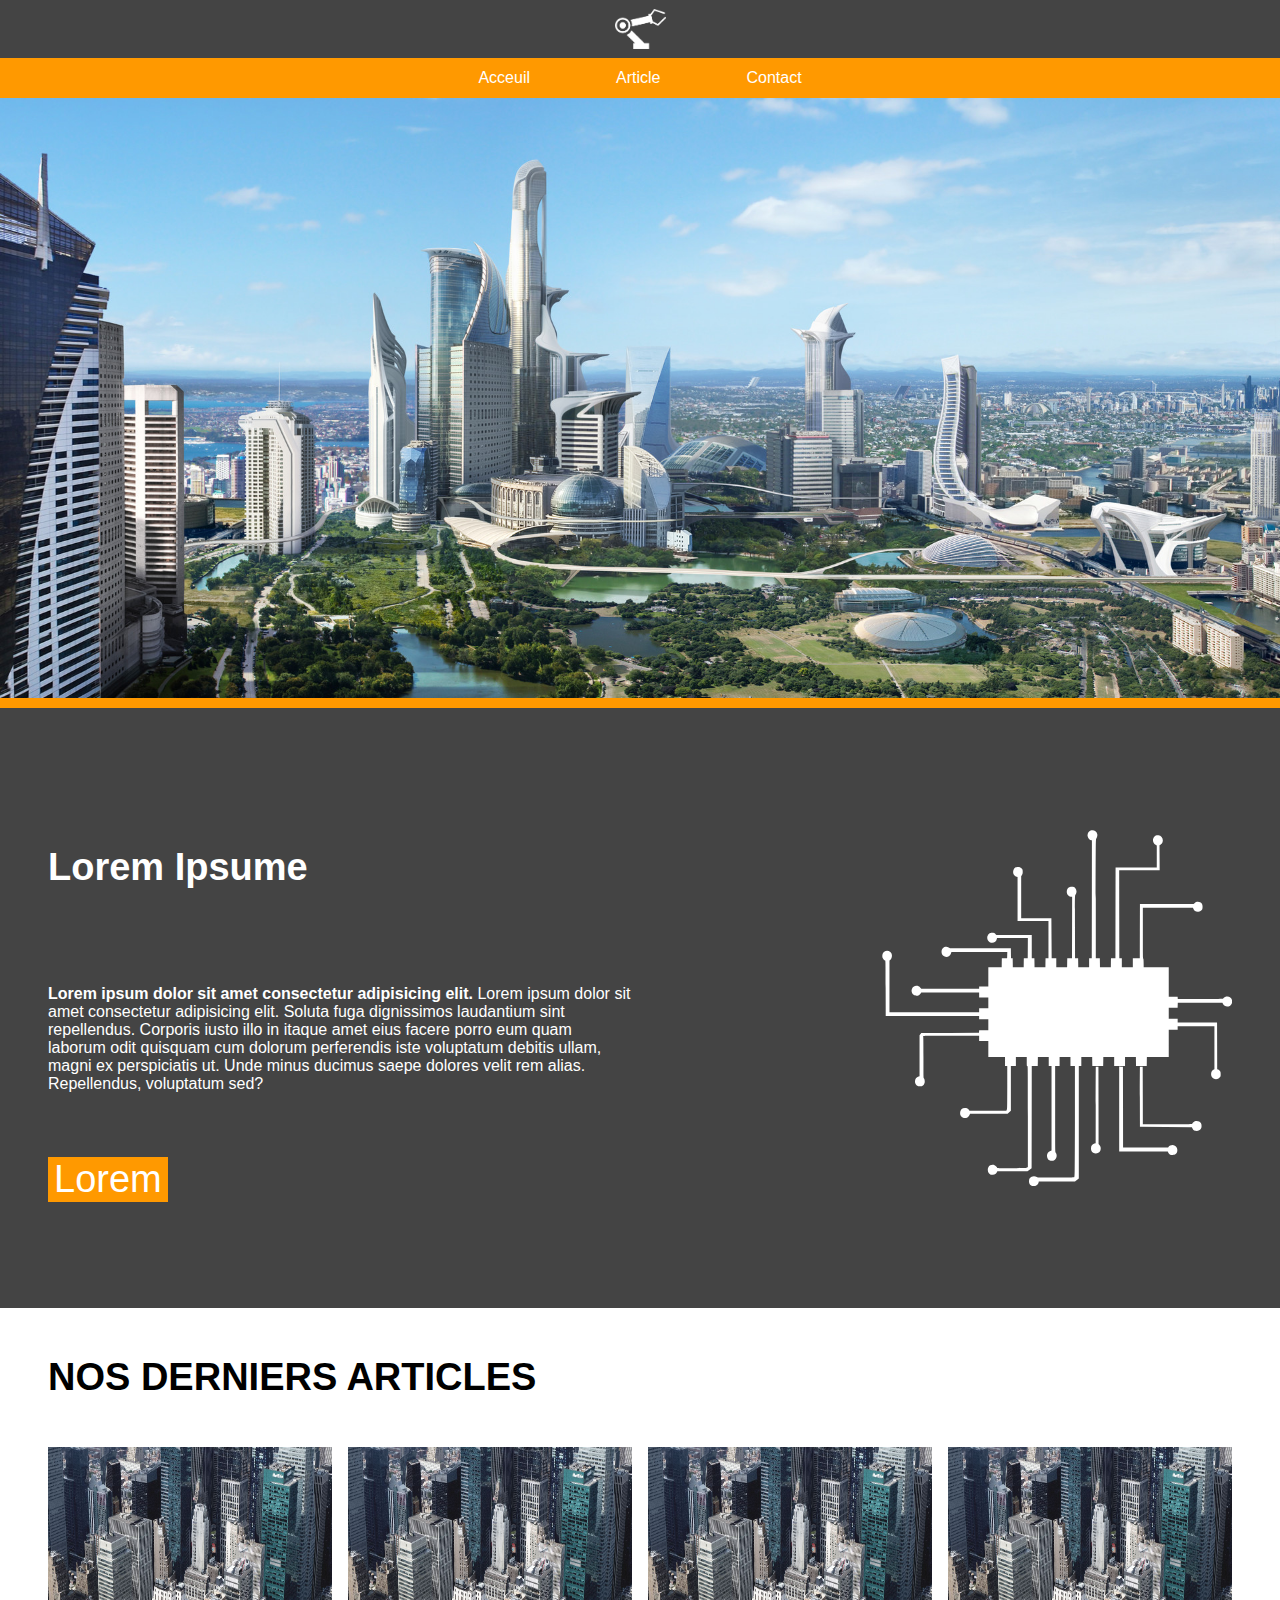
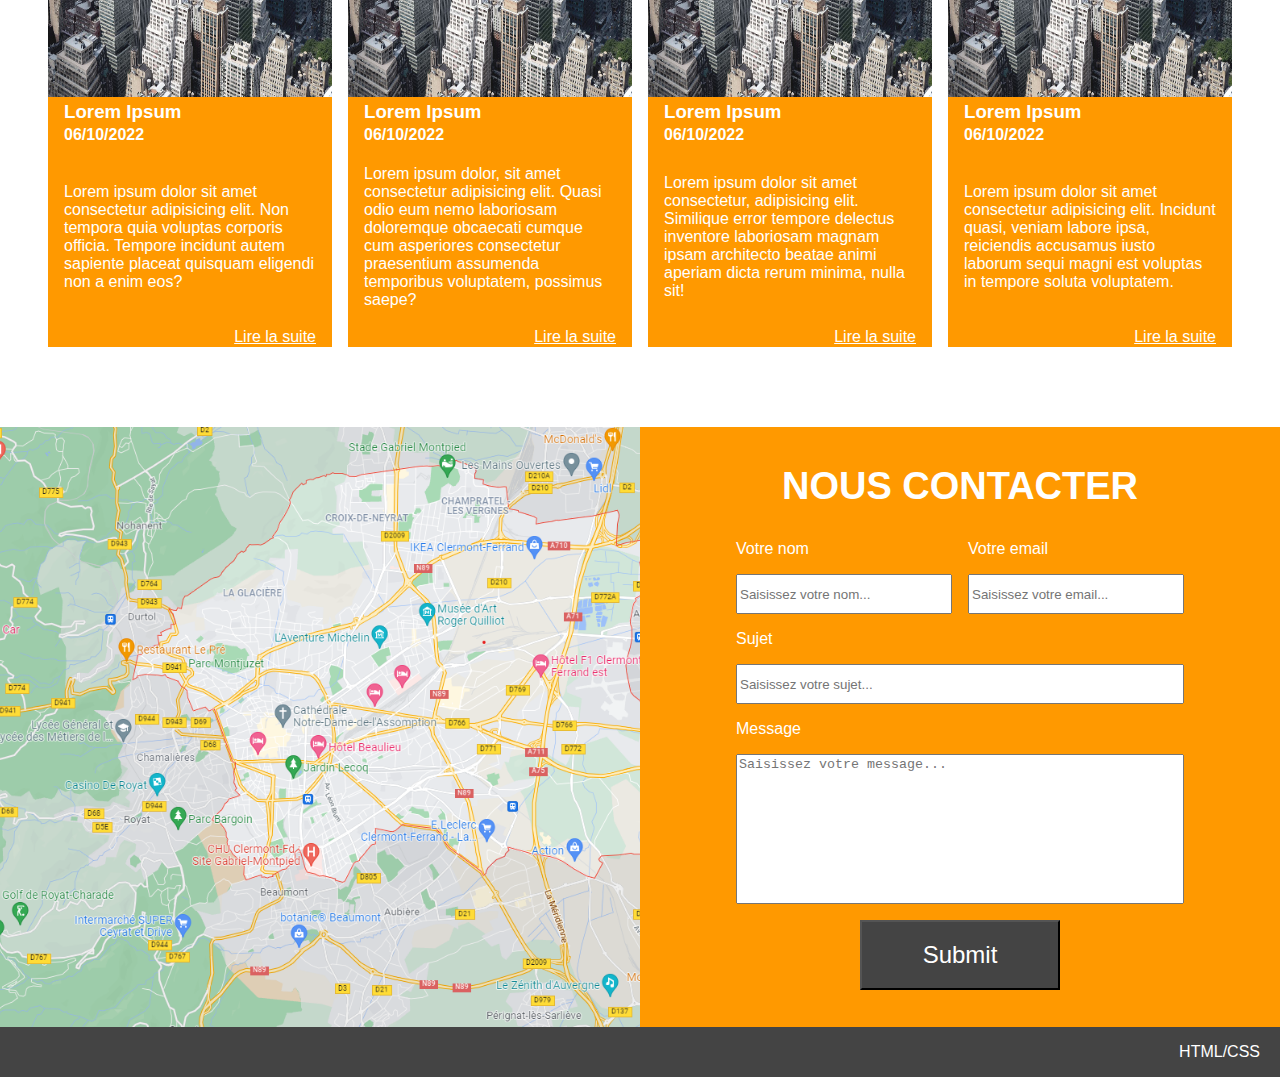
<file: index.html>
<!DOCTYPE html>
<html lang="fr">
<head>
    <meta charset="UTF-8">
    <link rel="stylesheet" href="style.css">
    <title>Document</title>
</head>
<body>
    <header>
        <div class="barregrise">
            <img src="assets/images/logo_white.png" alt="logo" class="logo">
        </div>
        <nav class="barreorange">
            <a href="#" class="lien">Acceuil</a>
            <a href="#" class="lien">Article</a>
            <a href="#" class="lien">Contact</a>
        </nav>
    </header>
        <div class="photo">
            <img src="assets/images/futuristic_city.jpg" alt="ville futuriste" class="city">
        </div>
        <div class="ptbar"></div>
        <div class="cardg">
            
                <div class="container1">
                    <h2>Lorem Ipsume</h2>
                    <p><strong>Lorem ipsum dolor sit amet consectetur adipisicing elit.</strong> Lorem ipsum dolor sit amet consectetur adipisicing elit. Soluta fuga dignissimos laudantium sint repellendus. Corporis iusto illo in itaque amet eius facere porro eum quam laborum odit quisquam cum dolorum perferendis iste voluptatum debitis ullam, magni ex perspiciatis ut. Unde minus ducimus saepe dolores velit rem alias. Repellendus, voluptatum sed?</p>
                    <button>Lorem</button>
                </div>
                <div class="puce">
                    <img src="assets/images/system_icon_white.svg" alt="puce déssiné">
                </div>
                
        </div>
        <div>
            <h2 class="NDA">NOS DERNIERS ARTICLES</h2>
        </div>
        <div class="cardb">
            <div class="card1">
                <img src="assets/images/card_city_img.jpg" alt="ville">
            <div class="para">
                <h3>Lorem Ipsum<br><span>06/10/2022</span></h3>
                
                <p>Lorem ipsum dolor sit amet consectetur adipisicing elit. Non tempora quia voluptas corporis officia. Tempore incidunt autem sapiente placeat quisquam eligendi non a enim eos?</p>
                <a href="#" class="ancre">Lire la suite</a>
            </div>    
                
            </div>
            <div class="card2">
                <img src="assets/images/card_city_img.jpg" alt="ville">
                <div class="para">
                    <h3>Lorem Ipsum<br><span>06/10/2022</span></h3>
                    
                    <p>Lorem ipsum dolor, sit amet consectetur adipisicing elit. Quasi odio eum nemo laboriosam doloremque obcaecati cumque cum asperiores consectetur praesentium assumenda temporibus voluptatem, possimus saepe?</p>
                    <a href="#" class="ancre">Lire la suite</a>
                </div>
                
            </div>
            <div class="card3">
                <img src="assets/images/card_city_img.jpg" alt="ville">
                <div class="para">
                    <h3>Lorem Ipsum<br><span>06/10/2022</span></h3>
                    
                    <p>Lorem ipsum dolor sit amet consectetur, adipisicing elit. Similique error tempore delectus inventore laboriosam magnam ipsam architecto beatae animi aperiam dicta rerum minima, nulla sit!</p>
                    <a href="#" class="ancre">Lire la suite</a>
                </div>
                
            </div>
            <div class="card4">
                <img src="assets/images/card_city_img.jpg" alt="ville">
                <div class="para">
                    <h3>Lorem Ipsum<br><span>06/10/2022</span></h3>
                    
                    <p>Lorem ipsum dolor sit amet consectetur adipisicing elit. Incidunt quasi, veniam labore ipsa, reiciendis accusamus iusto laborum sequi magni est voluptas in tempore soluta voluptatem.</p>
                    <a href="#" class="ancre">Lire la suite</a>
                </div>
                
            </div>
        </div>
            <div class="form">
                <div class="carte">
                    <img src="assets/images/map.png" alt="carte">
                </div>
                <div class="form2"> 
                    <form>
                    
                        <h3 class="ft">NOUS CONTACTER</h3>
                            
                            <div class="fp1">
                                <div>
                                    <label for="fname">Votre nom</label>
                                    <input type="text" id="fname" name="Votre NOM" placeholder="Saisissez votre nom...">
                                </div>
                                <div>
                                    <label for="email">Votre email</label>
                                    <input type="email" id="email" name="Votre email" placeholder="Saisissez votre email...">
                                </div>
                            </div>
                            <div class="fp2">
                                <label for="sujet">Sujet</label>
                                <input type="text" id="sujet" name="Sujet" placeholder="Saisissez votre sujet...">
                                <label for="mess">Message</label>
                                <textarea name="mess" id="mess" placeholder="Saisissez votre message..."></textarea>
                                <div class="submit">    
                                    <input class="btn1" type="submit">
                                </div>
                            </div>
                        
                    </form>
                </div>
        </div>
        <div class="barg">
            <span>HTML/CSS</span>
        </div>
</body>
</html>
</file>
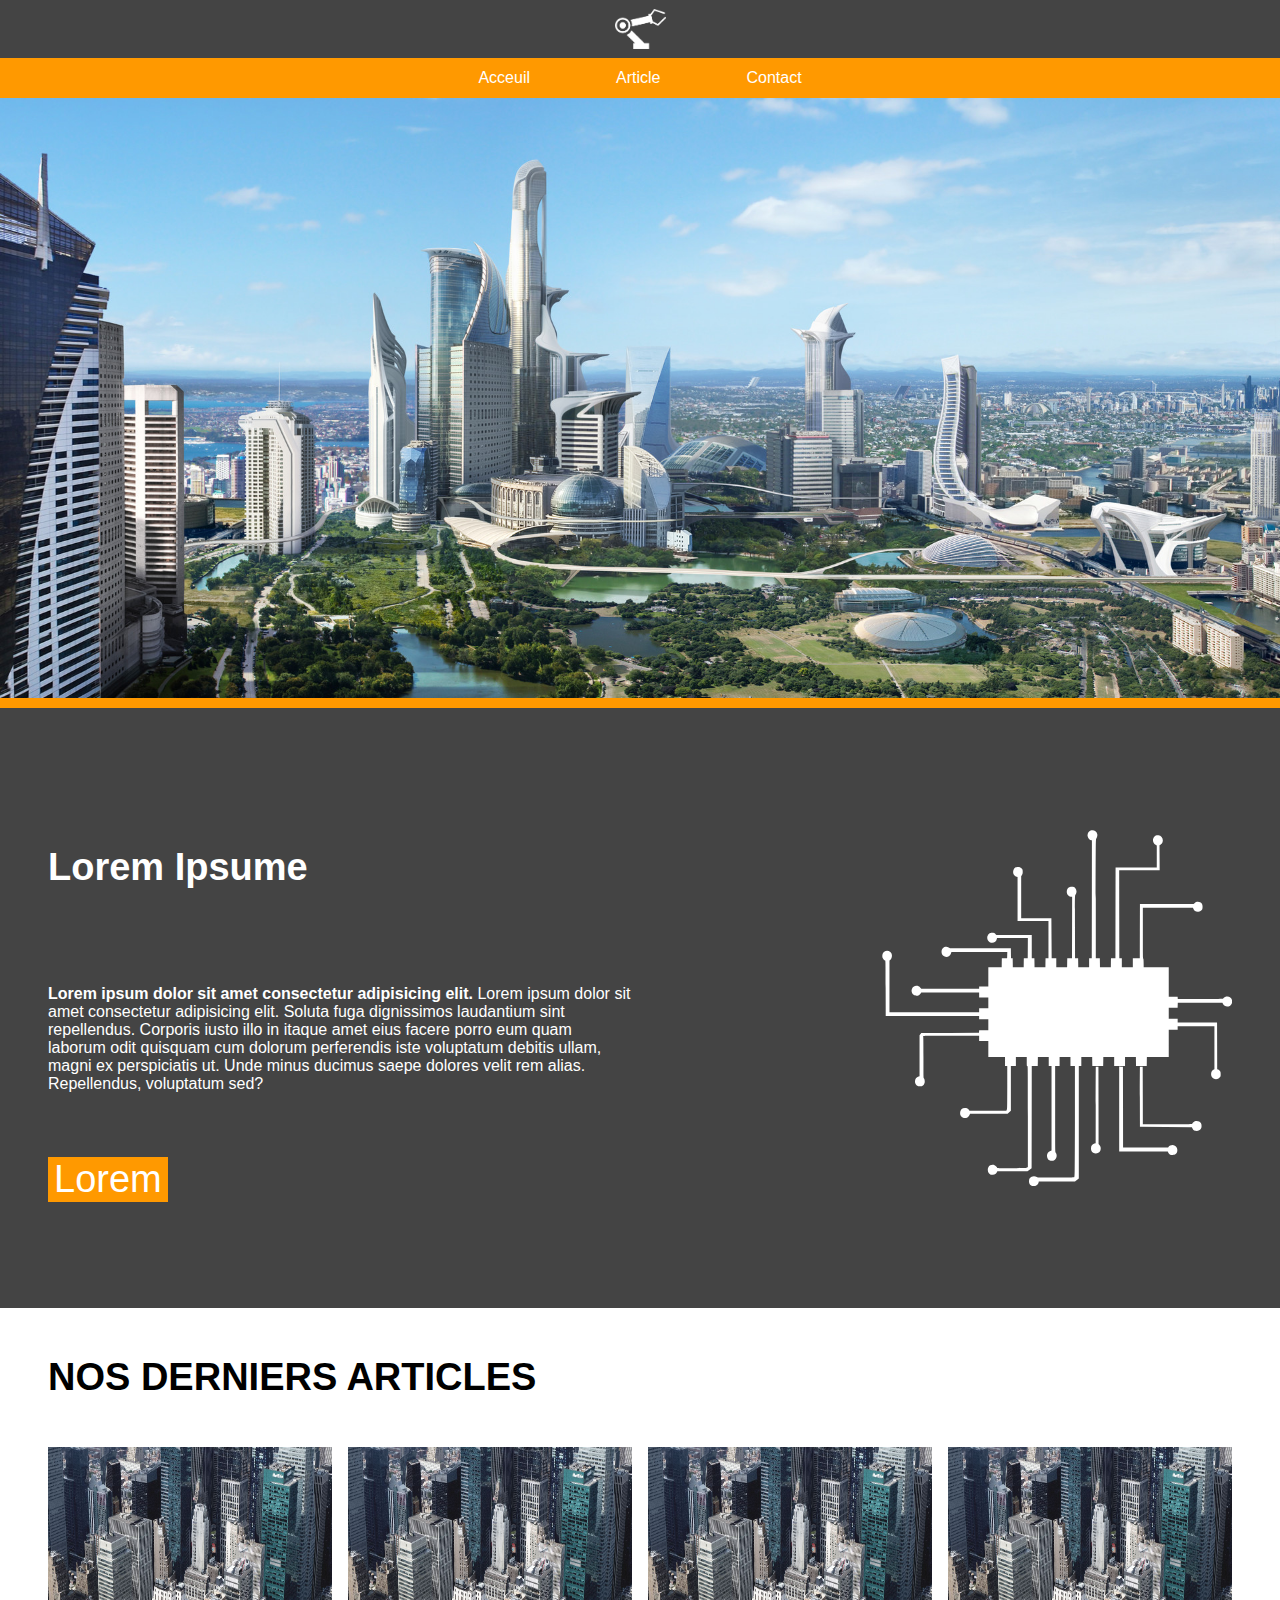
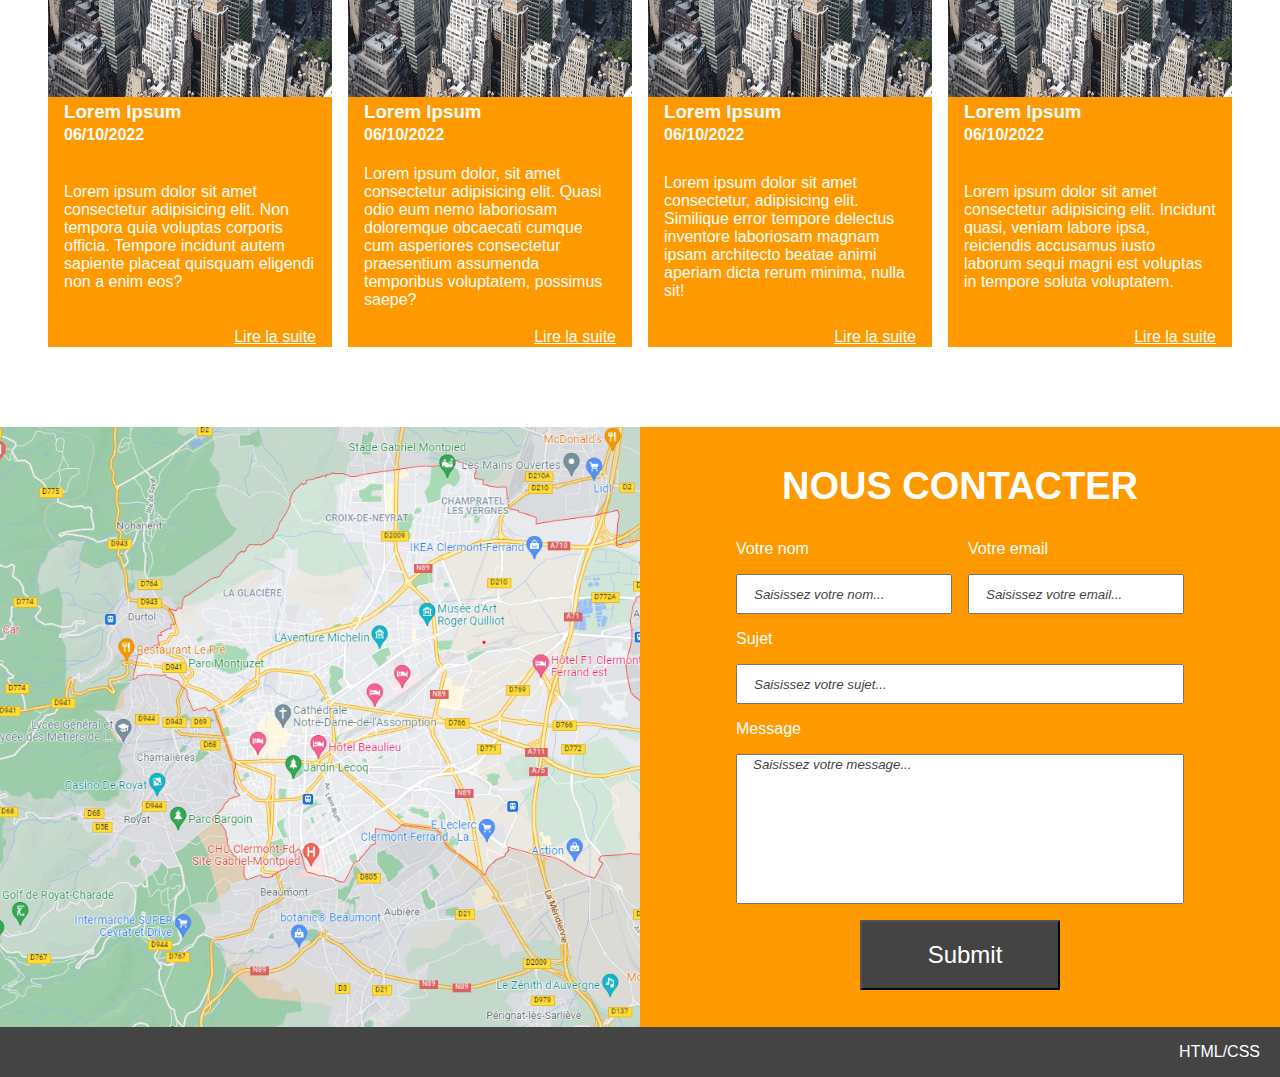
<file: exo1/index.html>
<!DOCTYPE html>
<html lang="fr">
<head>
    <meta charset="UTF-8">
    <link rel="stylesheet" href="style.css">
    <title>Document</title>
</head>
<body>
    <header>
        <div class="barregrise">
            <img src="assets/images/logo_white.png" alt="logo" class="logo">
        </div>
        <nav class="barreorange">
            <a href="#" class="lien">Acceuil</a>
            <a href="#" class="lien">Article</a>
            <a href="#" class="lien">Contact</a>
        </nav>
    </header>
        <div class="photo">
            <img src="assets/images/futuristic_city.jpg" alt="ville futuriste" class="city">
        </div>
        <div class="ptbar"></div>
        <div class="cardg">
            
                <div class="container1">
                    <h2>Lorem Ipsume</h2>
                    <p><strong>Lorem ipsum dolor sit amet consectetur adipisicing elit.</strong> Lorem ipsum dolor sit amet consectetur adipisicing elit. Soluta fuga dignissimos laudantium sint repellendus. Corporis iusto illo in itaque amet eius facere porro eum quam laborum odit quisquam cum dolorum perferendis iste voluptatum debitis ullam, magni ex perspiciatis ut. Unde minus ducimus saepe dolores velit rem alias. Repellendus, voluptatum sed?</p>
                    <button>Lorem</button>
                </div>
                <div class="puce">
                    <img src="assets/images/system_icon_white.svg" alt="puce déssiné">
                </div>
                
        </div>
        <div>
            <h2 class="NDA">NOS DERNIERS ARTICLES</h2>
        </div>
        <div class="cardb">
            <div class="card1">
                <img src="assets/images/card_city_img.jpg" alt="ville">
            <div class="para">
                <h3>Lorem Ipsum<br><span>06/10/2022</span></h3>
                
                <p>Lorem ipsum dolor sit amet consectetur adipisicing elit. Non tempora quia voluptas corporis officia. Tempore incidunt autem sapiente placeat quisquam eligendi non a enim eos?</p>
                <a href="#" class="ancre">Lire la suite</a>
            </div>    
                
            </div>
            <div class="card2">
                <img src="assets/images/card_city_img.jpg" alt="ville">
                <div class="para">
                    <h3>Lorem Ipsum<br><span>06/10/2022</span></h3>
                    
                    <p>Lorem ipsum dolor, sit amet consectetur adipisicing elit. Quasi odio eum nemo laboriosam doloremque obcaecati cumque cum asperiores consectetur praesentium assumenda temporibus voluptatem, possimus saepe?</p>
                    <a href="#" class="ancre">Lire la suite</a>
                </div>
                
            </div>
            <div class="card3">
                <img src="assets/images/card_city_img.jpg" alt="ville">
                <div class="para">
                    <h3>Lorem Ipsum<br><span>06/10/2022</span></h3>
                    
                    <p>Lorem ipsum dolor sit amet consectetur, adipisicing elit. Similique error tempore delectus inventore laboriosam magnam ipsam architecto beatae animi aperiam dicta rerum minima, nulla sit!</p>
                    <a href="#" class="ancre">Lire la suite</a>
                </div>
                
            </div>
            <div class="card4">
                <img src="assets/images/card_city_img.jpg" alt="ville">
                <div class="para">
                    <h3>Lorem Ipsum<br><span>06/10/2022</span></h3>
                    
                    <p>Lorem ipsum dolor sit amet consectetur adipisicing elit. Incidunt quasi, veniam labore ipsa, reiciendis accusamus iusto laborum sequi magni est voluptas in tempore soluta voluptatem.</p>
                    <a href="#" class="ancre">Lire la suite</a>
                </div>
                
            </div>
        </div>
            <div class="form">
                <div class="carte">
                    <img src="assets/images/map.png" alt="carte">
                </div>
                <div class="form2"> 
                    <form>
                        <h3 class="ft">NOUS CONTACTER</h3>
                            <div class="fp1">
                    
                            
                                <div>
                                    <label for="fname">Votre nom</label>
                                    <input type="text" id="fname" name="Votre NOM" placeholder="Saisissez votre nom...">
                                </div>
                                <div>
                                    <label for="email">Votre email</label>
                                    <input type="email" id="email" name="Votre email" placeholder="Saisissez votre email...">
                                </div>
                            </div>
                            <div class="fp2">
                                <label for="sujet">Sujet</label>
                                <input type="text" id="sujet" name="Sujet" placeholder="Saisissez votre sujet...">
                                <label for="mess">Message</label>
                                <textarea name="mess" id="mess" placeholder="Saisissez votre message..."></textarea>
                                <div class="submit">    
                                    <input class="btn1" type="submit">
                                </div>
                            </div>
                        
                    </form>
                </div>
        </div>
        <div class="barg">
            <span>HTML/CSS</span>
        </div>
</body>
</html>
</file>
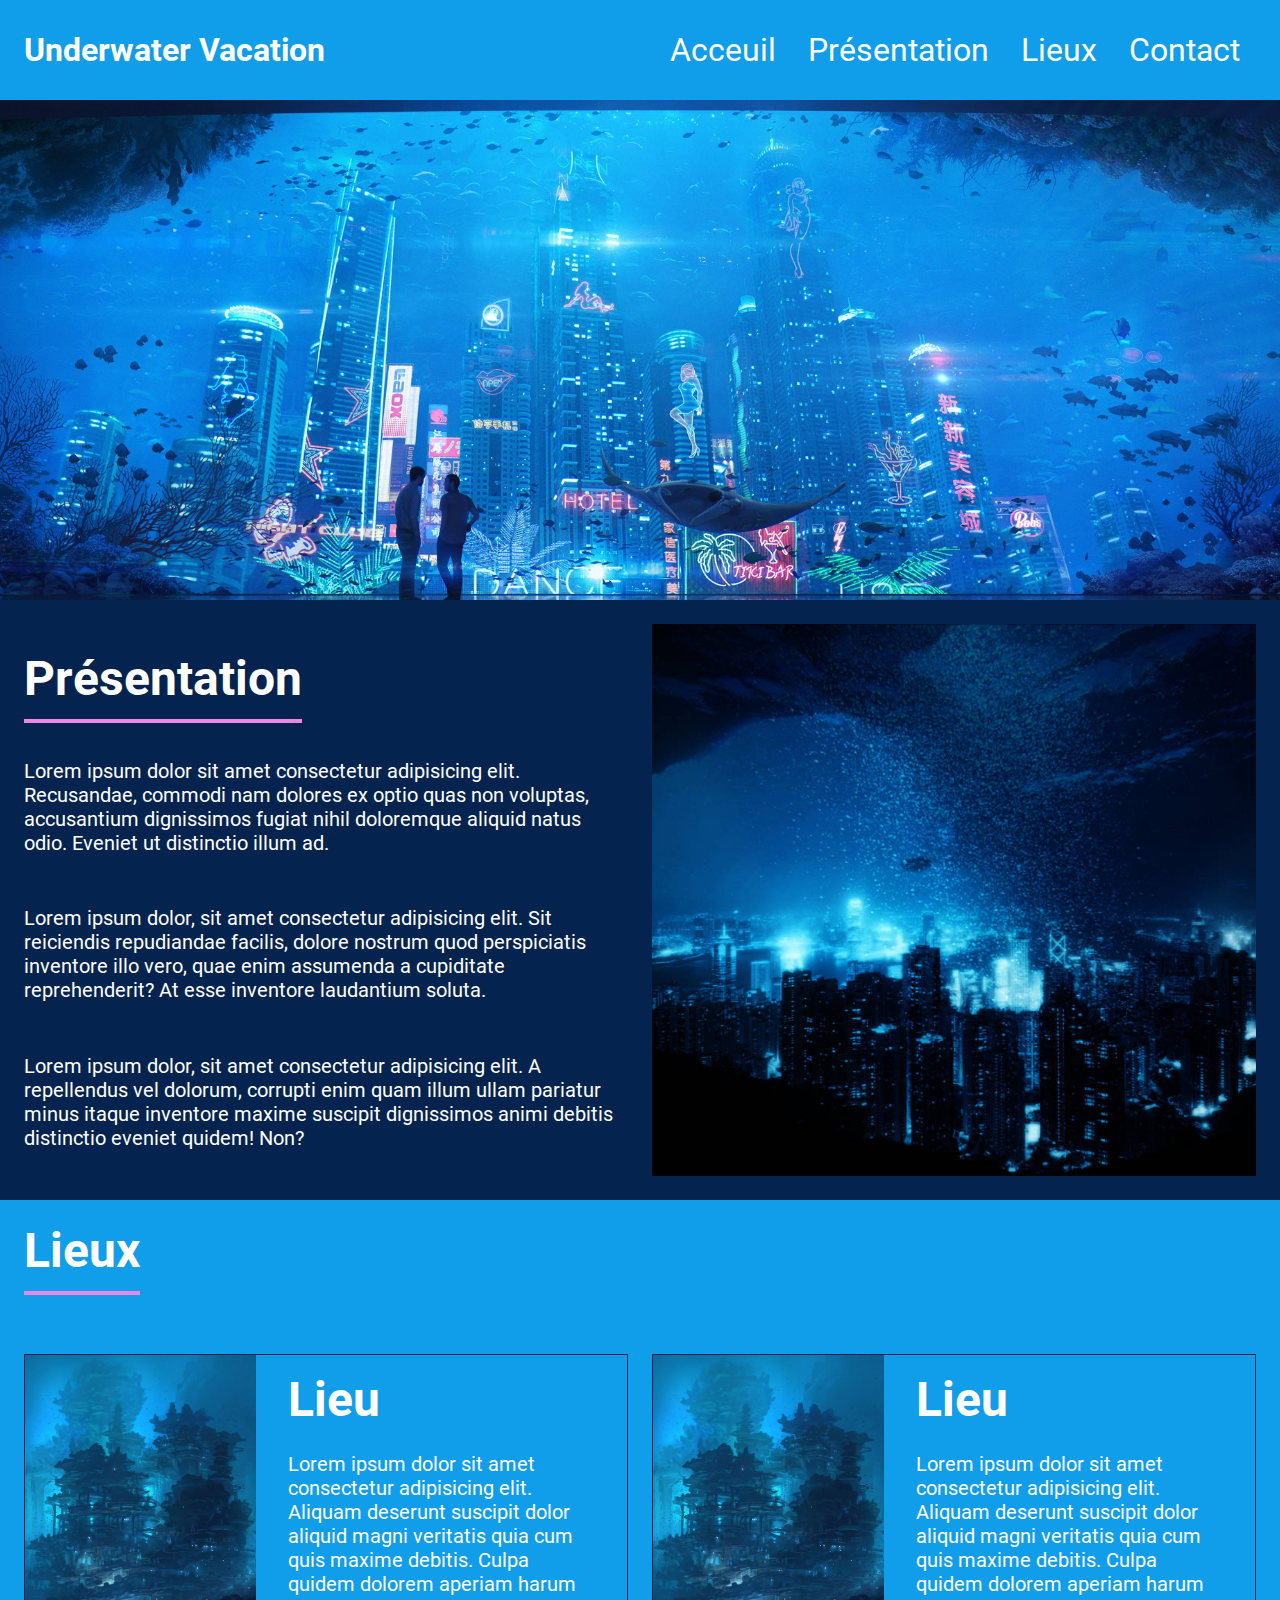
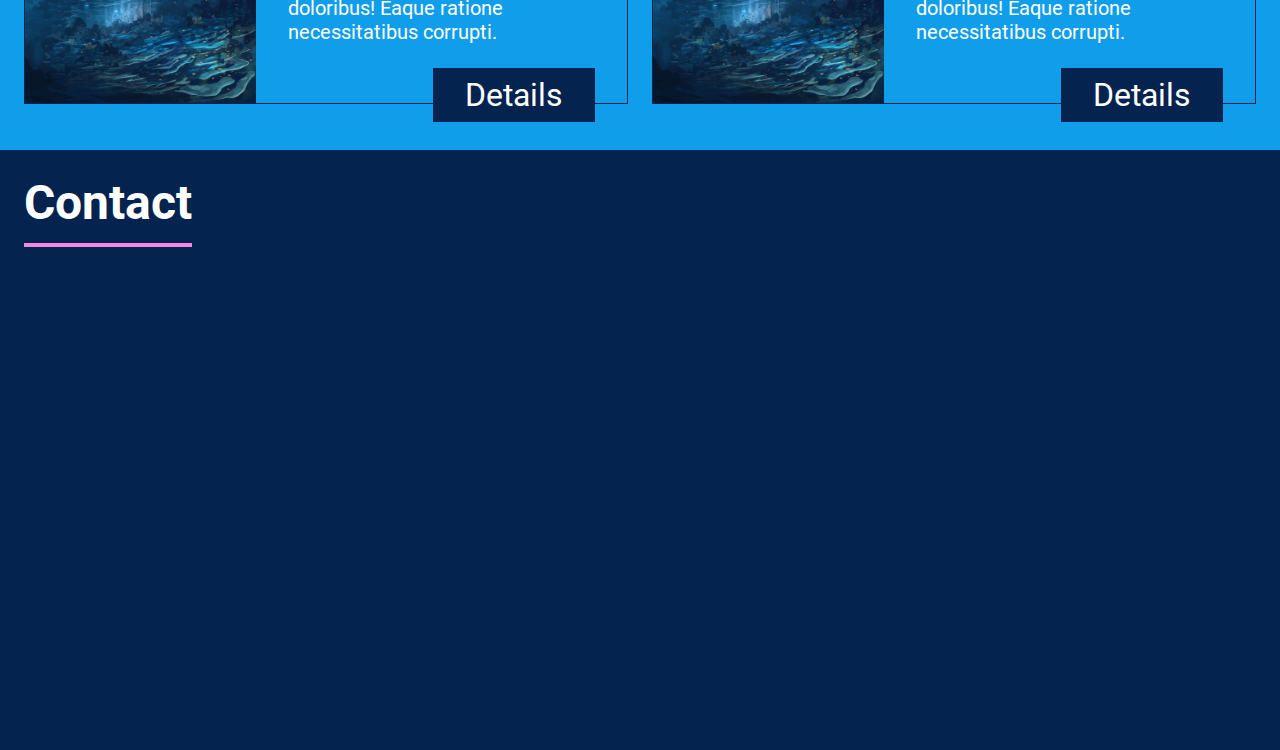
<file: exo2/index.html>
<!DOCTYPE html>
<html lang="fr">

<head>
    <meta charset="UTF-8">
    <link rel="stylesheet" href="style.css">
    <title>Underwater vacation</title>
</head>
<body>
    <nav class="navbar">
        <h1>Underwater Vacation</h1>
        <div class="nav">
           <a href="#">Acceuil</a> 
           <a href="#">Présentation</a> 
           <a href="#">Lieux</a> 
           <a href="#">Contact</a> 
        </div>
    </nav>
    <img src="img/cover-img.jpg" alt="cover image">
    <div class="card">
        <div class="para">
            <h2 class="underline">Présentation</h2>
            <p>Lorem ipsum dolor sit amet consectetur adipisicing elit. Recusandae, commodi nam dolores ex optio quas non voluptas, accusantium dignissimos fugiat nihil doloremque aliquid natus odio. Eveniet ut distinctio illum ad.</p>
            <p>Lorem ipsum dolor, sit amet consectetur adipisicing elit. Sit reiciendis repudiandae facilis, dolore nostrum quod perspiciatis inventore illo vero, quae enim assumenda a cupiditate reprehenderit? At esse inventore laudantium soluta.</p>
            <p>Lorem ipsum dolor, sit amet consectetur adipisicing elit. A repellendus vel dolorum, corrupti enim quam illum ullam pariatur minus itaque inventore maxime suscipit dignissimos animi debitis distinctio eveniet quidem! Non?</p>
        </div>
        <div class="img1">
            <img src="img/presentation-img.jpg" alt="">
        </div>
    </div>
    <div class="card2">
        <h2 class="underline">Lieux</h2>
        <div class="card_detail">
            <div class="detail">
                <img src="img/lieux-img.jpg" alt="image lieux">
                <div class="parad">
                    <h3>Lieu</h3>
                    <p>Lorem ipsum dolor sit amet consectetur adipisicing elit. Aliquam deserunt suscipit dolor aliquid magni veritatis quia cum quis maxime debitis. Culpa quidem dolorem aperiam harum doloribus! Eaque ratione necessitatibus corrupti.</p>
                    <a href="#">Details</a>
                </div>
            </div>
            <div class="detail">
                <img src="img/lieux-img.jpg" alt="image lieux">
                <div class="parad">
                    <h3>Lieu</h3>
                    <p>Lorem ipsum dolor sit amet consectetur adipisicing elit. Aliquam deserunt suscipit dolor aliquid magni veritatis quia cum quis maxime debitis. Culpa quidem dolorem aperiam harum doloribus! Eaque ratione necessitatibus corrupti.</p>
                    <a href="#">Details</a>
                </div>
            </div>
        </div>
    </div>
    <form class="form_contact card">
        <h2 class="underline">Contact</h2>
    </form>
</body>
</html>
</file>
<file: style.css>
* {
    box-sizing: border-box;
}
body{
    padding: 0;
    margin: 0;
    font-family: 'Franklin Gothic Medium', 'Arial Narrow', Arial, sans-serif;
}
img{
    max-width: 100%;
}
.barregrise{
    background-color: #444444;
    height: 58px;
    display: flex;
    justify-content: center;
    align-items: center;
}
.logo{
    width: 51px;
    height: 40px;
}
.barreorange{
    background-color: #FF9900;
    height: 40px;
    display: flex;
    justify-content: center;
}
.lien{
    font-size: 16px;
    padding:0 43px;
    color: #ffffff;
    text-decoration: none;
    display: flex;
    justify-content: center;
    align-items: center;
}
.lien:hover{
    background-color: #444444;
}
.city{
    display: block;
    object-position: center;
    object-fit: cover;
    height: 600px;
    width: 100%;
}
.ptbar{
    background-color: #FF9900;
    height: 10px;
}
.container{
    width: 80%;
    margin: 0 auto;
    display: flex;
    justify-content: space-around;
    align-items: center;
}

   

.cardg h2{
    
    
    font-size: 38px;
}
.cardg p{
    
    font-size: 16px;
}
.cardg button{
    font-size: 38px;
    background-color: #FF9900;
    color: #ffffff;
    border: none;
    
    cursor: pointer;
}
.cardg{
    background-color: #444444;
    height: 600px;
    display: flex;
    color: #ffffff;
    display: flex;
    padding: 3rem;
    gap: 1rem;
}


.puce img{
    width: 60%;
    
}
.container1, .puce{
    width: 50%;
    height: 100%;
}
.container1{
    display: flex;
    flex-direction: column;
    align-items: start;
    justify-content: center;
    gap: 3rem;
}
.puce{
    display: flex;
    justify-content: end;
    align-items: center;
}
.card1, .card2, .card3, .card4{
    background-color: #FF9900;
    width: 400px;
    height: 500px;
    
}

.NDA{
    padding: 3rem;
    font-size: 38px;
    margin: 0 auto;
}
.cardb img{
    height: 50%;
}
.cardb{
    display: flex;
    justify-content: space-between;
    align-items: center;
    gap: 1rem;
    padding: 0 3rem 5rem 3rem;
}
.para{
    padding:0 1rem;
    color: #ffffff;
    height: 49%;
    display: flex;
    flex-direction: column;
    justify-content: space-between;

}
.para h3{
    margin: 0;
    
}
.ancre{
    display: flex;
    align-self: end;
    color: #ffffff;
}
.cardb p {
    margin: 0;
}
.cardb span{
    font-size: 16px;
}
.form{
    background-color: #FF9900;
    color: #ffffff;
    height: 100%;
}
.form{
    display: flex;
    justify-content: space-between;
    height: 600px;
}
.carte{
    width: 50%;
    
}

.carte img{
    display: block;
    object-fit: cover;
    height: 100%;
}
.form2{
    width: 50%;
    height: 100%;
    display: flex;
    flex-direction: column;
    align-items: center;
}
form{
    height: 100%;
    width: 80%;
}
form h3{
    font-size: 38px;
    text-align: center;
    margin-bottom: 0;
}
.fp1{
    display: flex;
    justify-content: center;
    gap: 1rem;
    padding:2rem 2rem 1rem 2rem;
}
.fp1 div{
    display: flex;
    flex-direction: column;
    width: 100%;
    gap: 1rem;
}
.fp1 label{
    font-size: 16px;
}
.fp1 input{
    height: 40px;
}
.fp2{
    display: flex;
    flex-direction: column;
    padding: 0 2rem 1rem 2rem;
    gap: 1rem;
}
.fp2 input{
    height: 40px;
}
textarea{
    resize: none;
    height: 150px;
}
.submit{
    display: flex;
    justify-content: center;
}
.submit input{
    font-size: 24px;
    width: 200px;
    height: 70px;
    background-color: #444444;
    color: #ffffff;
}
.barg{
    background-color: #444444;
    height: 50px;
    display: flex;
    justify-content: end;
    align-items: center;
    color: #ffffff;
}
.barg span{
    padding-right: 20px;
}
</file>
<file: exo1/style.css>
* {
    box-sizing: border-box;
}
body{
    padding: 0;
    margin: 0;
    font-family: 'Franklin Gothic Medium', 'Arial Narrow', Arial, sans-serif;
}
img{
    max-width: 100%;
}
.barregrise{
    background-color: #444444;
    height: 58px;
    display: flex;
    justify-content: center;
    align-items: center;
}
.logo{
    width: 51px;
    height: 40px;
}
.barreorange{
    background-color: #FF9900;
    height: 40px;
    display: flex;
    justify-content: center;
}
.lien{
    font-size: 16px;
    padding:0 43px;
    color: #ffffff;
    text-decoration: none;
    display: flex;
    justify-content: center;
    align-items: center;
}
.lien:hover{
    background-color: #444444;
}
.city{
    display: block;
    object-position: center;
    object-fit: cover;
    height: 600px;
    width: 100%;
}
.ptbar{
    background-color: #FF9900;
    height: 10px;
}
.container{
    width: 80%;
    margin: 0 auto;
    display: flex;
    justify-content: space-around;
    align-items: center;
}

   

.cardg h2{
    
    
    font-size: 38px;
}
.cardg p{
    
    font-size: 16px;
}
.cardg button{
    font-size: 38px;
    background-color: #FF9900;
    color: #ffffff;
    border: none;
    
    cursor: pointer;
}
.cardg{
    background-color: #444444;
    height: 600px;
    display: flex;
    color: #ffffff;
    display: flex;
    padding: 3rem;
    gap: 1rem;
}


.puce img{
    width: 60%;
    
}
.container1, .puce{
    width: 50%;
    height: 100%;
}
.container1{
    display: flex;
    flex-direction: column;
    align-items: start;
    justify-content: center;
    gap: 3rem;
}
.puce{
    display: flex;
    justify-content: end;
    align-items: center;
}
.card1, .card2, .card3, .card4{
    background-color: #FF9900;
    width: 400px;
    height: 500px;
    
}

.NDA{
    padding: 3rem;
    font-size: 38px;
    margin: 0 auto;
}
.cardb img{
    height: 50%;
}
.cardb{
    display: flex;
    justify-content: space-between;
    align-items: center;
    gap: 1rem;
    padding: 0 3rem 5rem 3rem;
}
.para{
    padding:0 1rem;
    color: #ffffff;
    height: 49%;
    display: flex;
    flex-direction: column;
    justify-content: space-between;

}
.para h3{
    margin: 0;
    
}
.ancre{
    display: flex;
    align-self: end;
    color: #ffffff;
}
.cardb p {
    margin: 0;
}
.cardb span{
    font-size: 16px;
}
.form{
    background-color: #FF9900;
    color: #ffffff;
    height: 100%;
}
.form{
    display: flex;
    justify-content: space-between;
    height: 600px;
}
.carte{
    width: 50%;
    
}

.carte img{
    display: block;
    object-fit: cover;
    height: 100%;
}
.form2{
    width: 50%;
    height: 100%;
    display: flex;
    flex-direction: column;
    align-items: center;
}
form{
    height: 100%;
    width: 80%;
}
form h3{
    font-size: 38px;
    text-align: center;
    margin-bottom: 0;
}
.fp1{
    display: flex;
    justify-content: center;
    gap: 1rem;
    padding:2rem 2rem 1rem 2rem;
}
.fp1 div{
    display: flex;
    flex-direction: column;
    width: 100%;
    gap: 1rem;
}
.fp1 label{
    font-size: 16px;
}
.fp1 input{
    height: 40px;
    padding-left: 1rem;
}
.fp1 input::placeholder{
    font-style: italic;
    color: #444444;
    font-family: 'Franklin Gothic Medium', 'Arial Narrow', Arial, sans-serif;
}
.fp2{
    display: flex;
    flex-direction: column;
    padding: 0 2rem 1rem 2rem;
    gap: 1rem;
}
.fp2 input{
    height: 40px;
    padding-left: 1rem;
}
.fp2 input::placeholder{
    font-style: italic;
    color: #444444;
    font-family: 'Franklin Gothic Medium', 'Arial Narrow', Arial, sans-serif; 
}
textarea{
    resize: none;
    height: 150px;
    padding-left: 1rem;
}
textarea::placeholder{
    font-style: italic;
    font-family: 'Franklin Gothic Medium', 'Arial Narrow', Arial, sans-serif;
    color: #444444;
   
}
.submit{
    display: flex;
    justify-content: center;
}
.submit input{
    font-size: 24px;
    width: 200px;
    height: 70px;
    background-color: #444444;
    color: #ffffff;
}
.barg{
    background-color: #444444;
    height: 50px;
    display: flex;
    justify-content: end;
    align-items: center;
    color: #ffffff;
}
.barg span{
    padding-right: 20px;
}
</file>
<file: exo2/style.css>
* {
    margin: 0;
    padding: 0;
    box-sizing: border-box;
}
img{
    max-width: 100%;
}

@font-face {
    font-family: 'roboto';
    src: url(./fonts/Roboto/Roboto-Regular.ttf);
}

@font-face {
    font-family: 'roboto';
    font-weight: bold;
    src: url(./fonts/Roboto/Roboto-Bold.ttf);
}

@font-face {
    font-family: 'roboto';
    font-style: italic;
    src: url(./fonts/Roboto/Roboto-Italic.ttf);
}

@font-face {
    font-family: 'roboto';
    font-weight: bold;
    font-style: italic;
    src: url(./fonts/Roboto/Roboto-BoldItalic.ttf);
}

body {
    font-family: 'roboto';
    color: #FFFFFF;
}

:root {
    --primary-color: #109DEA;
    --secondary-color: #04234E;
    --tertiary-color: #EE88E4;
    --text-color: #FFFFFF;
}
.navbar{
    height: 100px;
    background-color: #109DEA;
    display: flex;
    justify-content: space-between;
    align-items: center;
}
h1{
    font-size: 32px;
    padding-left: 1.5rem;
    font-weight: bold;
}
.nav{
    padding-right: 1.5rem;
    height: 100%;
    display: flex;
    align-items: center;
}
.nav a{
    font-size: 32px;
    padding: 1rem;
    color: #FFFFFF;
    height: 100%;
    text-decoration: none;
    display: flex;
    align-items: center;
}
.nav a:hover{
    background-color: #EE88E4;
}
img{
    height: 500px;
    width: 100%;
    object-fit: cover;
    object-position: bottom;
    display: block;
}
.card{
    height: 600px;
    background-color: #04234E;
    display: flex;
    padding: 1.5rem;
    gap: 1.5rem;
}
.card .para{
    width: 50%;
    display: flex;
    flex-direction: column;
    justify-content: space-around;
}
.underline{
    font-size: 48px;
    text-decoration: underline;
    text-underline-offset: 1.5rem;
    text-decoration-color: #EE88E4;
}
.card .para p{
    font-size: 20px;
}
.card .img1{
    width: 50%;
}
.card .img1 img{
    object-fit: cover;
    height: 100%;
}
.card2{
    height: 550px;
    background-color: #109DEA;
    padding: 0 1.5rem 1.5rem 1.5rem;
    display: flex;
    flex-direction: column;
    justify-content: space-around;
    gap: 2rem;
}
.card_detail{
    display: flex;
    gap: 1.5rem;
}
.detail{
    height: 350px;
    width: 50%;
    border: 1px solid #04234E;
    display: flex;
}
.detail img{
    height: 100%;
    object-fit: cover;
    object-position: center;
}
.card2 .card_detail .detail .parad{
    display: flex;
    flex-direction: column;
    justify-content: space-between;
    padding: 1rem 2rem;
    gap: 1.5rem;
}
.card2 .card_detail .detail .parad h3{
    font-size: 48px;
}
.card2 .card_detail .detail .parad p{
    font-size: 20px;
}
.card2 .card_detail .detail .parad a{
    align-self: flex-end;
    font-size: 32px;
    background-color: #04234E;
    color: #FFFFFF;
    text-decoration: none;
    padding: 0.5rem 2rem;
}
</file>
